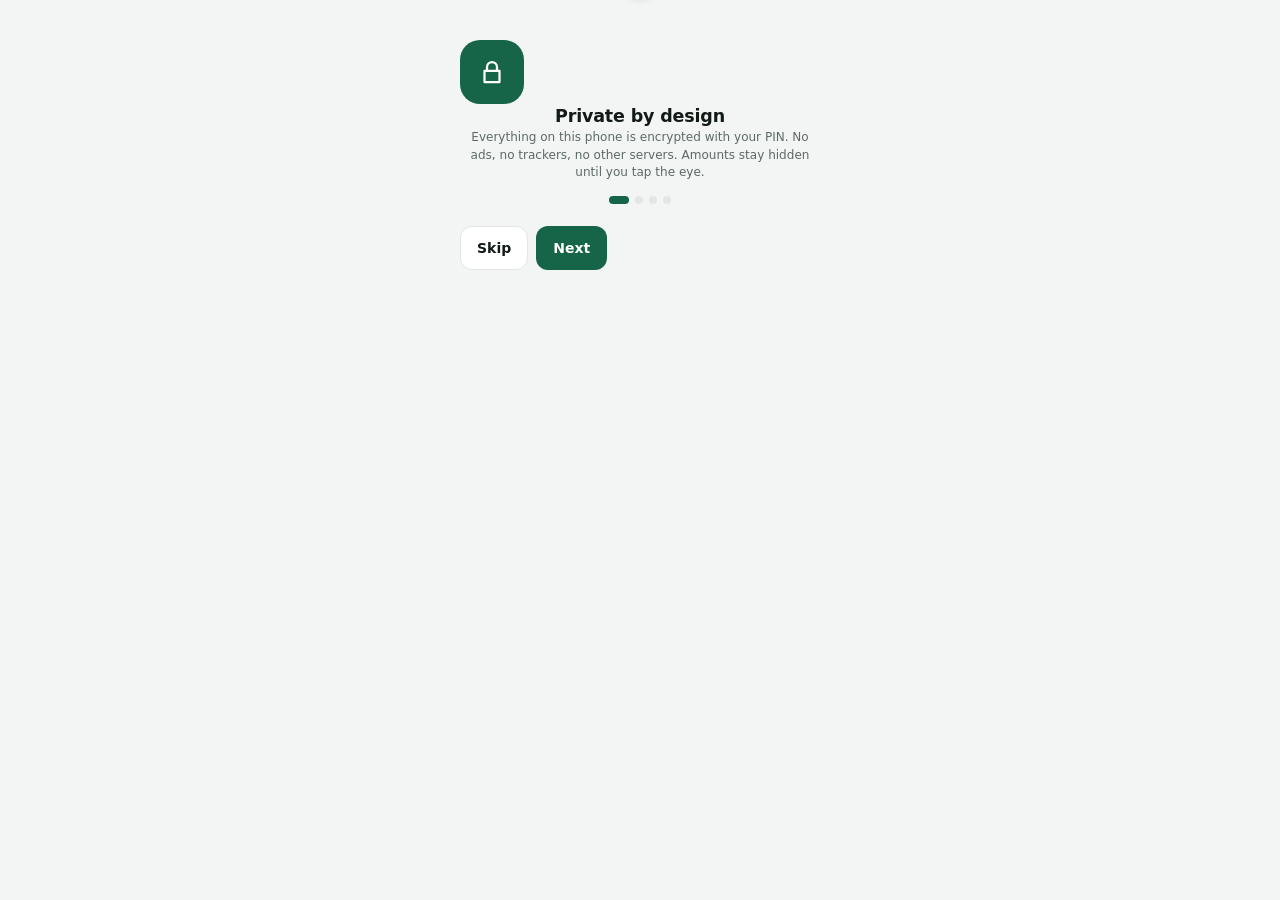
<file: index.html>
<!doctype html>
<html lang="en-IN">
<head>
<meta charset="utf-8">
<meta name="viewport" content="width=device-width, initial-scale=1, viewport-fit=cover">
<meta http-equiv="Content-Security-Policy" content="default-src 'none'; script-src 'self'; style-src 'self'; img-src 'self' data:; font-src 'self'; manifest-src 'self'; worker-src 'self'; connect-src 'self' https://graph.microsoft.com https://login.microsoftonline.com https://login.live.com https://*.1drv.com https://*.livefilestore.com https://*.files.1drv.com https://my.microsoftpersonalcontent.com https://*.microsoftpersonalcontent.com; base-uri 'none'; form-action 'none'">
<meta name="referrer" content="no-referrer">
<meta name="theme-color" content="#166548">
<title>Family Finance</title>
<link rel="manifest" href="manifest.webmanifest">
<link rel="icon" href="icons/icon-192.png">
<link rel="stylesheet" href="css/app.css">
</head>
<body>
<div id="app" class="app"><main class="center"><p>Loading…</p></main></div>
<noscript>This app needs JavaScript.</noscript>
<script src="vendor/msal-browser-3.30.0.min.js"></script>
<script type="module" src="js/app.js"></script>
</body>
</html>
</file>
<file: css/app.css>
/* Family Finance: design tokens first, then layout, then components. Light and dark are both chosen, not flipped. */
:root {
  --bg: #f3f5f4; --surface: #ffffff; --surface-2: #f6f8f7; --text: #121a16; --muted: #5d6a63; --faint: #66716b; --line: #e2e7e4;
  --brand: #166548; --brand-2: #e3f1ea; --brand-ink: #ffffff;
  --gain: #12763a; --loss: #b3261e; --alert: #8a5a00; --alert-bg: #fff3d6; --prov: #2f4fa8; --prov-bg: #e8eefc; --danger: #b3261e; --focus: #2f6fed;
  --good: #0ca30c; --warning: #fab219; --serious: #ec835a; --critical: #d03b3b;
  --s1: #2a78d6; --s2: #eb6834; --s3: #1baf7a; --s4: #eda100; --s5: #e87ba4; --s6: #008300; --s7: #6250d6; --s8: #e34948;
  --radius: 16px; --tap: 44px; --fs: 14px; --shadow: none; --bar: #7d9189;
  color-scheme: light;
}
@media (prefers-color-scheme: dark) {
  :root:not([data-theme="light"]) {
    --bg: #121715; --surface: #1a211e; --surface-2: #202925; --text: #dfe6e2; --muted: #a3aea8; --faint: #949f99; --line: #2b3632; --bar: #7f938b;
    --brand: #4cc38a; --brand-2: #173a2a; --brand-ink: #06120c;
    --gain: #5fd08f; --loss: #ff8a80; --alert: #ffcf66; --alert-bg: #3a2f12; --prov: #a9bcff; --prov-bg: #1f2a4a; --danger: #ff8a80; --focus: #8fb1ff;
    --s1: #3987e5; --s2: #d95926; --s3: #199e70; --s4: #c98500; --s5: #d55181; --s6: #008300; --s7: #9085e9; --s8: #e66767;
    --shadow: none; color-scheme: dark;
  }
}
:root[data-theme="dark"] {
  --bg: #121715; --surface: #1a211e; --surface-2: #202925; --text: #dfe6e2; --muted: #a3aea8; --faint: #949f99; --line: #2b3632; --bar: #7f938b;
  --brand: #4cc38a; --brand-2: #173a2a; --brand-ink: #06120c;
  --gain: #5fd08f; --loss: #ff8a80; --alert: #ffcf66; --alert-bg: #3a2f12; --prov: #a9bcff; --prov-bg: #1f2a4a; --danger: #ff8a80; --focus: #8fb1ff;
  --s1: #3987e5; --s2: #d95926; --s3: #199e70; --s4: #c98500; --s5: #d55181; --s6: #008300; --s7: #9085e9; --s8: #e66767;
  --shadow: none; color-scheme: dark;
}
:root[data-size="small"] { --fs: 13px; } :root[data-size="large"] { --fs: 16px; } :root[data-size="system"] { --fs: 87.5%; }

* { box-sizing: border-box; }
html, body { margin: 0; background: var(--bg); color: var(--text); -webkit-text-size-adjust: 100%; overscroll-behavior-y: contain; } /* no browser pull-to-refresh: it reloaded the page and locked the app */
html { font: var(--fs)/1.45 system-ui, -apple-system, "Segoe UI", Roboto, "Noto Sans", sans-serif; } body { font: inherit; }
body { overflow-x: hidden; }
button, input, select { font: inherit; color: inherit; }
:focus-visible { outline: 3px solid var(--focus); outline-offset: 2px; }
[hidden] { display: none !important; }
.num { font-variant-numeric: tabular-nums; }
.muted { color: var(--muted); } .faint { color: var(--faint); }
.gain { color: var(--gain); } .loss { color: var(--loss); }
h1 { font-size: 1.25rem; margin: 0; letter-spacing: -.01em; }
h2 { font-size: 1rem; margin: 0; }
h3 { font-size: .9rem; margin: 0; }
p { margin: 0; }
.hint { color: var(--muted); font-size: .86rem; }
.privacy main, .privacy .topbar { filter: blur(14px); }

/* ---------- shell */
.app { min-height: 100vh; min-height: 100dvh; display: flex; flex-direction: column; }
.topbar { position: sticky; top: 0; z-index: 10; display: flex; align-items: center; gap: 8px; min-height: 52px;
  padding: calc(env(safe-area-inset-top, 0px) + 6px) max(14px, env(safe-area-inset-right)) 6px max(14px, env(safe-area-inset-left));
  background: color-mix(in srgb, var(--bg) 88%, transparent); backdrop-filter: saturate(1.4) blur(10px); }
.topbar h1 { flex: 1; min-width: 0; overflow: hidden; text-overflow: ellipsis; white-space: nowrap; }
.iconbtn { width: 40px; height: 40px; border-radius: 12px; border: 0; background: transparent; display: inline-grid; place-items: center; cursor: pointer; position: relative; color: var(--text); flex: none; }
.iconbtn:hover { background: var(--surface-2); }
.iconbtn .dotcount { position: absolute; top: 4px; right: 3px; min-width: 16px; height: 16px; padding: 0 4px; border-radius: 999px; background: var(--critical); color: #fff; font-size: 10px; font-weight: 700; display: grid; place-items: center; }
.pill { display: inline-flex; align-items: center; gap: 6px; height: 30px; padding: 0 10px; border-radius: 999px; border: 1px solid var(--line); background: var(--surface); font-size: .8rem; cursor: pointer; white-space: nowrap; color: var(--muted); }
.pill .led { width: 8px; height: 8px; border-radius: 50%; background: var(--good); }
.pill.off { color: var(--alert); background: var(--alert-bg); border-color: transparent; font-weight: 700; } .pill.off .led { background: var(--alert); }
.pill.pending { color: var(--prov); background: var(--prov-bg); border-color: transparent; font-weight: 700; } .pill.pending .led { background: var(--prov); }
.pill.bad { color: var(--critical); border-color: var(--critical); font-weight: 700; } .pill.bad .led { background: var(--critical); }
.pill.busy .led { animation: pulse 1s infinite; }
@keyframes pulse { 50% { opacity: .2; } }
main.page { flex: 1; width: 100%; max-width: 1180px; margin: 0 auto; padding: 4px max(14px, env(safe-area-inset-right)) 100px max(14px, env(safe-area-inset-left)); }
main.center { flex: 1; padding: 40px 16px 60px; display: flex; flex-direction: column; align-items: center; text-align: center; gap: 14px; max-width: 460px; margin: 0 auto; width: 100%; }

.nav { position: fixed; z-index: 10; bottom: 0; left: 0; right: 0; display: grid; grid-template-columns: repeat(5, 1fr); align-items: end;
  background: var(--surface); border-top: 1px solid var(--line); padding: 4px 6px calc(env(safe-area-inset-bottom, 0px) + 4px); }
.nav-item { min-height: 54px; background: none; border: 0; display: flex; flex-direction: column; align-items: center; justify-content: center; gap: 3px; font-size: .72rem; color: var(--muted); cursor: pointer; border-radius: 12px; }
.nav-item.active { color: var(--brand); font-weight: 700; }
.nav-item.active .ic { background: var(--brand-2); }
.nav-item .ic { width: 52px; height: 28px; border-radius: 999px; display: grid; place-items: center; }
.fab { justify-self: center; width: 54px; height: 54px; margin-bottom: 6px; border-radius: 18px; border: 0; background: var(--brand); color: var(--brand-ink); display: grid; place-items: center; cursor: pointer; box-shadow: 0 4px 14px rgba(22, 101, 72, .35); }
@media (min-width: 960px) {
  .app.shell { padding-left: 220px; }
  .nav { top: 0; right: auto; width: 220px; display: flex; flex-direction: column; align-items: stretch; gap: 4px; padding: 18px 12px; border-top: 0; border-right: 1px solid var(--line); }
  .nav::before { content: "Family Finance"; font-weight: 800; font-size: 1.05rem; padding: 4px 12px 14px; color: var(--brand); }
  .nav-item { flex-direction: row; justify-content: flex-start; gap: 10px; padding: 0 8px; min-height: 44px; font-size: .9rem; }
  .nav-item .ic { width: 36px; }
  .fab { order: -1; width: auto; height: 44px; border-radius: 12px; margin: 0 0 10px; padding: 0 14px; display: flex; gap: 8px; justify-content: center; font-weight: 700; }
  .fab::after { content: "Add expense"; }
  main.page { padding-bottom: 40px; }
}

/* ---------- layout helpers */
.grid { display: grid; gap: 12px; grid-template-columns: minmax(0, 1fr); }
@media (min-width: 720px) { .grid.two { grid-template-columns: repeat(2, minmax(0, 1fr)); } .grid.three { grid-template-columns: repeat(3, minmax(0, 1fr)); } .span2 { grid-column: span 2; } }
.tiles { display: grid; gap: 10px; grid-template-columns: repeat(2, minmax(0, 1fr)); }
@media (min-width: 720px) { .tiles { grid-template-columns: repeat(4, minmax(0, 1fr)); } }
.row-between { display: flex; align-items: center; justify-content: space-between; gap: 10px; min-width: 0; }
.stack { display: flex; flex-direction: column; gap: 10px; }
.btns { display: flex; flex-wrap: wrap; gap: 8px; }
.spacer { height: 10px; }

/* ---------- cards */
.card { background: var(--surface); border: 1px solid var(--line); border-radius: var(--radius); padding: 14px; box-shadow: var(--shadow); min-width: 0; }
.card + .card { margin-top: 12px; }
.grid > .card + .card { margin-top: 0; }
.card-h { display: flex; align-items: center; justify-content: space-between; gap: 8px; margin-bottom: 10px; min-width: 0; }
.card-h h2 { min-width: 0; overflow-wrap: anywhere; }
.more { background: none; border: 0; color: var(--brand); font-weight: 600; cursor: pointer; padding: 6px 4px; font-size: .85rem; white-space: nowrap; display: inline-flex; align-items: center; gap: 2px; }
.section-title { font-size: .78rem; text-transform: uppercase; letter-spacing: .06em; color: var(--muted); font-weight: 700; margin: 18px 2px 8px; }

.hero { background: linear-gradient(135deg, var(--brand) 0%, color-mix(in srgb, var(--brand) 70%, #0b3d2b) 100%); color: #fff; border: 0; }
:root[data-theme="dark"] .hero { color: var(--brand-ink); }
@media (prefers-color-scheme: dark) { :root:not([data-theme="light"]) .hero { color: var(--brand-ink); } }
.hero .label { opacity: .85; font-size: .85rem; }
.hero .big { font-size: 2rem; font-weight: 800; letter-spacing: -.02em; margin: 2px 0; }
.hero .delta { display: inline-flex; align-items: center; gap: 4px; font-size: .85rem; font-weight: 700; background: rgba(255, 255, 255, .16); padding: 2px 8px; border-radius: 999px; }
.hero .asof { opacity: .85; font-size: .78rem; margin-top: 8px; }
.hero svg .area { fill: rgba(255, 255, 255, .14); } .hero svg .ln { stroke: rgba(255, 255, 255, .9); }

.tile { background: var(--surface); border: 1px solid var(--line); border-radius: 14px; padding: 12px; min-width: 0; cursor: pointer; text-align: left; box-shadow: var(--shadow); }
.tile .t-l { font-size: .76rem; color: var(--muted); display: flex; align-items: center; gap: 6px; }
.tile .t-v { font-size: 1.15rem; font-weight: 800; margin-top: 4px; white-space: nowrap; overflow: hidden; text-overflow: ellipsis; }
.tile .t-s { font-size: .76rem; color: var(--muted); margin-top: 2px; white-space: nowrap; overflow: hidden; text-overflow: ellipsis; }
.bar { height: 6px; border-radius: 999px; background: var(--surface-2); overflow: hidden; margin-top: 8px; }
.bar > span { display: block; height: 100%; border-radius: 999px; background: var(--brand); }
.bar.warn > span { background: var(--warning); } .bar.crit > span { background: var(--critical); } .bar.good > span { background: var(--good); }

/* ---------- lists */
.list { list-style: none; margin: 0; padding: 0; }
.li { display: flex; align-items: center; gap: 12px; padding: 10px 0; border-top: 1px solid var(--line); min-width: 0; }
.li:first-child { border-top: 0; }
.li .lead { width: 36px; height: 36px; border-radius: 12px; display: grid; place-items: center; background: var(--surface-2); flex: none; color: var(--muted); font-weight: 700; font-size: .8rem; }
.li .body { flex: 1; min-width: 0; }
.li .ttl { font-weight: 600; overflow: hidden; text-overflow: ellipsis; white-space: nowrap; }
.li .sub { font-size: .8rem; color: var(--muted); overflow: hidden; text-overflow: ellipsis; white-space: nowrap; }
.li .end { text-align: right; font-weight: 700; font-variant-numeric: tabular-nums; white-space: nowrap; flex: none; }
.li .end .sub { font-weight: 500; }
.li.tap { cursor: pointer; }
.li.wrap .ttl, .li.wrap .sub { white-space: normal; overflow-wrap: anywhere; }
.daygroup { font-size: .76rem; color: var(--muted); font-weight: 700; margin: 14px 2px 4px; display: flex; justify-content: space-between; }

/* ---------- tags and status */
.tag { display: inline-flex; align-items: center; gap: 4px; font-size: .68rem; font-weight: 800; letter-spacing: .04em; padding: 2px 7px; border-radius: 999px; white-space: nowrap; vertical-align: middle; }
.tag.sample { background: var(--alert-bg); color: var(--alert); }
.tag.prov { background: var(--prov-bg); color: var(--prov); }
.tag.ok { background: color-mix(in srgb, var(--good) 14%, transparent); color: var(--gain); }
.tag.warn { background: var(--alert-bg); color: var(--alert); }
.tag.crit { background: color-mix(in srgb, var(--critical) 14%, transparent); color: var(--critical); }
.tag.plain { background: var(--surface-2); color: var(--muted); }
.statusic { width: 28px; height: 28px; border-radius: 10px; display: grid; place-items: center; flex: none; }
.statusic.crit { background: color-mix(in srgb, var(--critical) 14%, transparent); color: var(--critical); }
.statusic.warn { background: var(--alert-bg); color: var(--alert); }
.statusic.ok { background: color-mix(in srgb, var(--good) 14%, transparent); color: var(--gain); }

/* ---------- controls */
.seg { display: flex; background: var(--surface-2); border: 1px solid var(--line); border-radius: 12px; padding: 3px; gap: 2px; max-width: 100%; overflow-x: auto; scrollbar-width: none; }
.seg::-webkit-scrollbar { display: none; }
.seg button { flex: 1; min-height: 34px; padding: 0 12px; border: 0; border-radius: 9px; background: transparent; cursor: pointer; white-space: nowrap; color: var(--muted); font-weight: 600; font-size: .86rem; }
.seg button.on { background: var(--surface); color: var(--text); box-shadow: 0 1px 3px rgba(0, 0, 0, .1); }
.toolbar { display: flex; gap: 8px; align-items: center; flex-wrap: wrap; margin: 6px 0 12px; }
.toolbar .seg { flex: 1 1 260px; }
.btn { min-height: var(--tap); padding: 0 16px; border-radius: 12px; border: 1px solid var(--line); background: var(--surface); cursor: pointer; font-weight: 700; display: inline-flex; align-items: center; justify-content: center; gap: 8px; }
.btn.primary { background: var(--brand); color: var(--brand-ink); border-color: transparent; }
.btn.danger { color: var(--danger); border-color: var(--danger); background: transparent; }
.btn.wide { width: 100%; }
.btn:disabled { opacity: .55; cursor: default; }
.link { background: none; border: 0; color: var(--brand); text-decoration: underline; min-height: var(--tap); cursor: pointer; font-weight: 600; }
.link.danger { color: var(--danger); }
.field { min-height: var(--tap); width: 100%; padding: 0 12px; border-radius: 12px; border: 1px solid var(--line); background: var(--surface); }
textarea.field { padding: 10px 12px; min-height: 120px; font-family: ui-monospace, monospace; font-size: .8rem; }
.field:focus { border-color: var(--brand); outline: none; }
select.field { max-width: 100%; }
.search { position: relative; } .search .field { padding-left: 36px; } .search svg { position: absolute; left: 11px; top: 50%; transform: translateY(-50%); color: var(--muted); }
.chips { display: flex; flex-wrap: wrap; gap: 6px; }
.chip { min-height: 36px; padding: 0 12px; border-radius: 999px; border: 1px solid var(--line); background: var(--surface); cursor: pointer; font-size: .86rem; display: inline-flex; align-items: center; gap: 6px; }
.chip.on { background: var(--brand); color: var(--brand-ink); border-color: transparent; font-weight: 700; }
.chip .cdot { width: 8px; height: 8px; border-radius: 50%; }
.switch { position: relative; width: 46px; height: 28px; flex: none; border-radius: 999px; border: 0; background: var(--line); cursor: pointer; }
.switch::after { content: ""; position: absolute; top: 3px; left: 3px; width: 22px; height: 22px; border-radius: 50%; background: #fff; transition: left .15s; box-shadow: 0 1px 2px rgba(0, 0, 0, .25); }
.switch[aria-checked="true"] { background: var(--brand); } .switch[aria-checked="true"]::after { left: 21px; }

/* settings rows: label on the left, control on the right; wraps instead of overflowing */
.set { display: flex; flex-wrap: wrap; align-items: center; justify-content: space-between; gap: 6px 12px; padding: 12px 0; border-top: 1px solid var(--line); }
.set:first-of-type { border-top: 0; }
.set > .set-l { flex: 1 1 180px; min-width: 0; }
.set .set-t { font-weight: 600; overflow-wrap: anywhere; }
.set .set-d { font-size: .8rem; color: var(--muted); overflow-wrap: anywhere; }
.set > .set-c { flex: 0 1 auto; min-width: 0; max-width: 100%; display: flex; gap: 8px; flex-wrap: wrap; justify-content: flex-end; }
.set select.field { width: auto; min-width: 0; }

/* ---------- money entry */
.amount { display: flex; align-items: baseline; gap: 6px; border-bottom: 2px solid var(--brand); padding: 6px 2px; margin: 4px 0 14px; }
.amount span { font-size: 1.6rem; font-weight: 800; color: var(--muted); }
.amount input { flex: 1; min-width: 0; border: 0; background: transparent; font-size: 2.1rem; font-weight: 800; outline: none; font-variant-numeric: tabular-nums; }
.label-sm { font-size: .76rem; color: var(--muted); font-weight: 700; text-transform: uppercase; letter-spacing: .05em; margin: 14px 0 6px; }
.sticky-save { position: sticky; bottom: 76px; padding-top: 12px; background: linear-gradient(transparent, var(--bg) 30%); display: flex; gap: 8px; }
@media (min-width: 960px) { .sticky-save { bottom: 0; } }

/* ---------- charts */
.chart { width: 100%; display: block; overflow: visible; }
.chart text { fill: var(--muted); font-size: 10px; }
.chart .grid-l { stroke: var(--line); stroke-width: 1; }
.chart .ln { fill: none; stroke: var(--brand); stroke-width: 2; stroke-linejoin: round; stroke-linecap: round; }
.chart .area { fill: color-mix(in srgb, var(--brand) 12%, transparent); }
.chart .xh { stroke: var(--muted); stroke-dasharray: 3 3; }
.chart .mk { fill: var(--surface); stroke: var(--brand); stroke-width: 2; }
.chart-wrap { position: relative; }
.tip { position: absolute; top: 0; transform: translateX(-50%); background: var(--text); color: var(--bg); font-size: .76rem; padding: 4px 8px; border-radius: 8px; pointer-events: none; white-space: nowrap; z-index: 2; }
.donut-wrap { display: flex; align-items: center; gap: 16px; flex-wrap: wrap; }
.donut-wrap svg { width: 132px; height: 132px; flex: none; }
.legend { flex: 1 1 180px; min-width: 0; }
.legend .li { padding: 6px 0; }
.legend .li .ttl, .legend .li .sub { white-space: normal; overflow-wrap: anywhere; }
.sw { width: 10px; height: 10px; border-radius: 3px; flex: none; }
.ring { width: 64px; height: 64px; flex: none; }
.hbar { display: grid; grid-template-columns: minmax(0, 1fr) auto; gap: 2px 10px; padding: 8px 0; border-top: 1px solid var(--line); align-items: center; }
.hbar:first-child { border-top: 0; }
.hbar .bar { grid-column: 1 / -1; margin-top: 2px; }
.hbar .ttl { font-weight: 600; overflow: hidden; text-overflow: ellipsis; white-space: nowrap; }
.kv { display: grid; grid-template-columns: minmax(0, 1fr) auto; gap: 6px 12px; }
.kv > :nth-child(odd) { color: var(--muted); } .kv > :nth-child(even) { text-align: right; font-weight: 700; font-variant-numeric: tabular-nums; }
/* Report a problem: label and value side by side, label on one line (15 Nov feedback) */
.replist { display: grid; grid-template-columns: max-content minmax(0, 1fr); gap: 10px 20px; margin: 0; font-size: 14px; }
.replist dt { color: var(--muted); white-space: nowrap; }
.replist dd { margin: 0; font-weight: 600; overflow-wrap: anywhere; }
@media (max-width: 420px) { .replist { grid-template-columns: 1fr; gap: 2px; } .replist dd { margin-bottom: 10px; } }

/* ---------- lock screen */
.lockmark { width: 64px; height: 64px; border-radius: 20px; background: var(--brand); color: var(--brand-ink); display: grid; place-items: center; }
.pin { display: flex; flex-direction: column; align-items: center; gap: 18px; }
.dots { display: flex; gap: 14px; min-height: 16px; }
.dot { width: 13px; height: 13px; border-radius: 50%; border: 2px solid var(--muted); }
.dot.on { background: var(--text); border-color: var(--text); }
.keypad { display: grid; grid-template-columns: repeat(3, 68px); gap: 12px; }
.key { width: 68px; height: 68px; border-radius: 50%; border: 0; background: var(--surface); box-shadow: var(--shadow); font-size: 1.45rem; cursor: pointer; display: grid; place-items: center; color: var(--text); }
.key:active { background: var(--line); }
.key.ghost { background: transparent; box-shadow: none; }
.pass { display: flex; flex-direction: column; align-items: center; gap: 12px; width: 100%; }

/* ---------- sheet (bottom drawer) and toast */
.scrim { position: fixed; inset: 0; background: rgba(0, 0, 0, .35); z-index: 40; display: flex; align-items: flex-end; justify-content: center; }
.sheet { background: var(--surface); width: 100%; max-width: 560px; max-height: 88vh; overflow: auto; border-radius: 20px 20px 0 0; padding: 8px 16px calc(env(safe-area-inset-bottom, 0px) + 16px); }
.sheet::before { content: ""; display: block; width: 36px; height: 4px; border-radius: 4px; background: var(--line); margin: 4px auto 12px; }
@media (min-width: 720px) { .scrim { align-items: center; } .sheet { border-radius: 20px; } }
.toast { position: fixed; left: 50%; bottom: calc(env(safe-area-inset-bottom, 0px) + 84px); transform: translateX(-50%); background: var(--text); color: var(--bg); padding: 10px 14px; border-radius: 12px; z-index: 60; max-width: min(92vw, 480px); font-size: .88rem; box-shadow: 0 6px 20px rgba(0, 0, 0, .2); }
.toast.bad { background: var(--danger); color: #fff; }
.warn-text { color: var(--alert); background: var(--alert-bg); padding: 8px 12px; border-radius: 10px; font-size: .86rem; }
.empty { text-align: center; color: var(--muted); padding: 24px 8px; font-size: .9rem; }
table.cmp { border-collapse: collapse; width: 100%; font-size: .86rem; }
table.cmp th, table.cmp td { text-align: left; padding: 6px 8px; border-bottom: 1px solid var(--line); vertical-align: top; overflow-wrap: anywhere; }
.tablewrap { overflow-x: auto; }
.steps { display: flex; gap: 4px; margin: 4px 0 14px; }
.steps span { flex: 1; height: 4px; border-radius: 4px; background: var(--line); }
.steps span.on { background: var(--brand); }

.center { display: flex; flex-direction: column; align-items: center; gap: 14px; text-align: center; padding: 20px 0; }

/* ---------- drop B: alerts, insights */
.li .sub.strong { color: var(--text); font-size: .86rem; }
.alertcard { margin-bottom: 12px; border-left: 3px solid var(--warning); }
.xlabels { display: flex; font-size: .68rem; margin-top: 2px; } .xlabels span { text-align: center; white-space: nowrap; overflow: visible; }
.chartlegend { display: flex; flex-wrap: wrap; gap: 6px 14px; font-size: .76rem; color: var(--muted); margin-top: 8px; } .chartlegend > span { display: inline-flex; align-items: center; gap: 6px; }
.sw.dash { background: none; border-top: 2px dashed var(--muted); height: 0; border-radius: 0; width: 14px; }
.spark { width: 72px; height: 22px; flex: none; } .spark path { fill: none; stroke: var(--brand); stroke-width: 2; }
.btn.small { min-height: 34px; padding: 0 12px; font-size: .82rem; } .btns.tight { display: flex; gap: 6px; flex-wrap: nowrap; }
.toast.has-action { display: flex; align-items: center; gap: 14px; } .toast-act { background: none; border: 0; color: inherit; text-decoration: underline; font-weight: 800; font-size: .9rem; padding: 6px 4px; cursor: pointer; text-transform: uppercase; letter-spacing: .03em; }
.li.swipe { touch-action: pan-y; position: relative; overflow: hidden; padding: 0; display: block; }
.li.swipe .swc { display: flex; align-items: center; gap: 12px; padding: 10px 0; min-width: 0; position: relative; background: var(--surface); transition: transform .15s ease; }
.swbg { position: absolute; inset: 0; display: none; justify-content: space-between; align-items: center; padding: 0 16px; color: #fff; font-weight: 700; font-size: .85rem; letter-spacing: .02em; }
.swbg span { display: inline-flex; align-items: center; gap: 6px; opacity: .75; }
.li.to-edit .swbg { display: flex; background: var(--brand); } .li.to-edit .swr { visibility: hidden; }
.li.to-del .swbg { display: flex; background: var(--critical); } .li.to-del .swl { visibility: hidden; }
.li.sw-go .swbg span { opacity: 1; transform: scale(1.08); }
.streak { display: flex; justify-content: space-between; align-items: center; gap: 8px; flex-wrap: wrap; font-size: .8rem; margin: 0 2px 10px; }
.streak-n { display: inline-flex; align-items: center; gap: 6px; font-weight: 700; } .streak-n svg { color: var(--serious); }
/* ---------- recap story */
.story { position: fixed; inset: 0; z-index: 80; background: linear-gradient(160deg, var(--brand), #0d3d2c); color: #fff; display: flex; flex-direction: column; padding: max(16px, env(safe-area-inset-top)) 22px 28px; user-select: none; touch-action: none; }
.story-bars { display: flex; gap: 4px; } .story-bars span { flex: 1; height: 3px; border-radius: 2px; background: rgba(255,255,255,.3); } .story-bars span.on { background: #fff; }
.story-x { position: absolute; top: max(24px, calc(env(safe-area-inset-top) + 10px)); right: 12px; color: #fff; font-size: 1.1rem; }
.story-body { flex: 1; display: flex; flex-direction: column; justify-content: center; max-width: 520px; margin: 0 auto; width: 100%; }
.story-k { font-size: 1rem; opacity: .85; margin: 0 0 10px; } .story-big { font-size: 2.6rem; font-weight: 800; margin: 0 0 10px; line-height: 1.1; overflow-wrap: anywhere; } .story-sub { font-size: 1rem; opacity: .9; margin: 0; }
.story-list { list-style: none; padding: 0; margin: 6px 0 0; } .story-list li { display: flex; justify-content: space-between; gap: 12px; padding: 12px 0; border-bottom: 1px solid rgba(255,255,255,.2); font-size: 1.05rem; }
.story-hint { text-align: center; font-size: .76rem; opacity: .7; margin: 0; }
.recap-card { background: linear-gradient(135deg, color-mix(in srgb, var(--brand) 14%, var(--surface)), var(--surface)); cursor: pointer; margin-bottom: 12px; }
.ttl.strong, p.strong { font-weight: 700; margin: 0; }
.lead.av { border-radius: 50%; font-weight: 800; color: #fff; background: #5b6b64; } .lead.av.a { background: var(--s1); } .lead.av.m { background: var(--s2); }
.cmd-results { max-height: 60vh; overflow-y: auto; } .cmd-results .label-sm { margin-top: 10px; }
.ptr { position: fixed; top: -40px; left: 50%; transform: translateX(-50%); width: 36px; height: 36px; border-radius: 50%; background: var(--surface); box-shadow: 0 2px 10px rgba(0,0,0,.15); display: grid; place-items: center; color: var(--muted); z-index: 70; transition: transform .2s; pointer-events: none; } .ptr.ready { color: var(--brand); }
/* ---------- skeleton */
.sk { height: 12px; border-radius: 6px; margin: 8px 0; background: linear-gradient(90deg, var(--surface-2) 25%, color-mix(in srgb, var(--surface-2) 60%, var(--surface)) 50%, var(--surface-2) 75%); background-size: 200% 100%; animation: sk 1.2s infinite linear; }
.sk.hero { height: 150px; border-radius: 18px; margin: 0 0 12px; } .skeleton .grid.tiles { grid-template-columns: repeat(2, minmax(0, 1fr)); margin-bottom: 12px; }
@keyframes sk { from { background-position: 200% 0; } to { background-position: -200% 0; } }
@media (prefers-reduced-motion: reduce) { .sk { animation: none; } }
.tip-card { display: flex; gap: 10px; align-items: flex-start; background: color-mix(in srgb, var(--brand) 9%, var(--surface)); border: 1px solid color-mix(in srgb, var(--brand) 25%, transparent); border-radius: 14px; padding: 10px 12px; margin-bottom: 12px; font-size: .84rem; } .tip-card > span { flex: 1; } .tip-card svg { flex: none; color: var(--brand); margin-top: 1px; }
@media (max-width: 440px) { .pill.ok #pending { position: absolute; width: 1px; height: 1px; overflow: hidden; clip: rect(0 0 0 0); } .pill.ok { padding: 0 9px; min-width: 32px; justify-content: center; gap: 0; } }
.minispark { display: block; width: 100%; height: 24px; margin-top: 6px; } .minispark .ms-l { fill: none; stroke: var(--brand); stroke-width: 1.5; } .minispark .ms-a { fill: color-mix(in srgb, var(--brand) 10%, transparent); }
#privbtn[aria-pressed="true"] { color: var(--brand); background: color-mix(in srgb, var(--brand) 14%, transparent); }
.caticon { width: 36px; height: 36px; border-radius: 12px; display: grid; place-items: center; flex: none; color: var(--cc); background: color-mix(in srgb, var(--cc) 15%, var(--surface)); }
.chips.catgrid { display: grid; grid-template-columns: repeat(auto-fill, minmax(84px, 1fr)); gap: 8px; }
.chip.cat { display: flex; flex-direction: column; align-items: center; gap: 4px; height: auto; padding: 8px 4px; border-radius: 14px; font-size: .74rem; text-align: center; line-height: 1.2; white-space: normal; }
.chip.cat .caticon { width: 34px; height: 34px; } .chip.cat.on { outline: 2px solid var(--brand); outline-offset: -2px; }
.monthcards { display: grid; gap: 10px; grid-template-columns: repeat(auto-fill, minmax(220px, 1fr)); }
.monthcard { text-align: left; background: var(--surface); border: 1px solid var(--line); border-radius: 16px; padding: 12px 14px; cursor: pointer; color: var(--text); font: inherit; display: flex; flex-direction: column; gap: 8px; }
.catstrip { display: flex; gap: 2px; height: 6px; border-radius: 3px; overflow: hidden; } .catstrip span { flex-basis: 0; min-width: 3px; }
.num.strong { font-weight: 700; }
.steps-list { list-style: none; padding: 0; margin: 4px 0 8px; display: grid; gap: 6px; font-size: .86rem; } .steps-list li { display: flex; gap: 10px; align-items: flex-start; }
.stepn { flex: none; width: 22px; height: 22px; border-radius: 50%; background: color-mix(in srgb, var(--brand) 14%, var(--surface)); color: var(--brand); font-weight: 800; font-size: .74rem; display: grid; place-items: center; }
.mono { font-family: ui-monospace, Menlo, Consolas, monospace; font-size: .82rem; } .wrap-any { overflow-wrap: anywhere; }
.tour { max-width: 360px; text-align: center; } .dots { display: flex; gap: 6px; justify-content: center; margin: 14px 0; } .dots span { width: 8px; height: 8px; border-radius: 50%; background: var(--line); } .dots span.on { background: var(--brand); width: 20px; border-radius: 4px; }

/* drop C part 2 */
.goalic { flex: 0 0 auto; width: 34px; height: 34px; border-radius: 10px; border: 1px solid var(--line); background: var(--surface-2); color: var(--brand); display: grid; place-items: center; margin-right: 10px; cursor: pointer; }
.icongrid { display: grid; grid-template-columns: repeat(4, 1fr); gap: 8px; margin: 8px 0; }
.icongrid .chip { justify-content: center; padding: 10px; }
.chartnotes { margin-top: 8px; }
.chartnotes .list { margin-bottom: 6px; }
textarea.field { resize: vertical; min-height: 72px; font: inherit; }

.demobar { background: var(--alert-bg); color: var(--alert); font-size: 12px; font-weight: 600; letter-spacing: .02em; text-align: center; padding: 6px 12px; }
table.cmp.inc td.num, table.cmp.inc th:not(:first-child) { text-align: right; white-space: nowrap; }
table.cmp.inc tr.totrow td { font-weight: 700; }
#inclatest { font-size: 1.8rem; font-weight: 800; letter-spacing: -.02em; }
.addtop { display: flex; align-items: center; gap: 8px; margin: 0 0 12px; flex-wrap: wrap; }
.forpill { display: inline-flex; align-items: center; gap: 5px; border: 1px solid var(--line); background: transparent; color: var(--muted); border-radius: 999px; padding: 6px 10px; font: inherit; font-size: .82rem; cursor: pointer; margin-left: auto; }
.forpill.other { border-color: var(--alert); background: var(--alert-bg); color: var(--alert); font-weight: 700; }
table.cmp.inc td:first-child { white-space: nowrap; }

/* Update tracker forms */
.fstack { display: flex; flex-direction: column; gap: 14px; }
.fblock { display: flex; flex-direction: column; gap: 6px; }
.flabel { font-weight: 600; font-size: .9rem; }
.fsub { font-weight: 400; color: var(--muted); font-size: .8rem; }
.fieldwrap { display: flex; align-items: center; gap: 8px; }
.fieldwrap .field { flex: 1; }
.fieldwrap .unit { color: var(--muted); font-weight: 600; }
.roval { padding: 8px 0; color: var(--muted); }
.moneywrap { display: flex; flex-direction: column; gap: 4px; }
.formhead { font-size: 1.15rem; margin: 0 4px 10px; overflow-wrap: anywhere; }
.li.tap.on { background: var(--brand-soft, rgba(22,101,72,.08)); border-radius: 12px; }
/* 0.8.0: year in review comparisons */
.kv .delta, .fsub .delta { font-size: .78rem; font-weight: 600; white-space: nowrap; }
.delta.up { color: var(--gain); } .delta.down { color: var(--loss); }
.hero .delta.up, .hero .delta.down { color: inherit; }
.tbl { width: 100%; border-collapse: collapse; font-size: .85rem; }
.tbl th, .tbl td { text-align: left; padding: 6px 8px; border-bottom: 1px solid var(--line); }
.tbl th.num, .tbl td.num { text-align: right; }
/* 0.9.1 (feedback 1): a tap on text must not select it. Chrome on Android otherwise opens "Touch to Search"
   (Google at the bottom of the screen). Text stays selectable in fields, so copy/paste still works there. */
.app { -webkit-user-select: none; user-select: none; -webkit-touch-callout: none; -webkit-tap-highlight-color: transparent; }
.app input, .app textarea, .app select, .app [contenteditable="true"] { -webkit-user-select: text; user-select: text; -webkit-touch-callout: default; }

/* ---- 0.10.0: cleaner layout, calmer look, bigger tap areas (font sizes unchanged) */
.sec-h { font-size: .8rem; font-weight: 700; color: var(--muted); margin: 18px 4px 8px; }
.page > .card, .page > section.card { margin-bottom: 12px; }
.kv3 { display: grid; grid-template-columns: repeat(3, minmax(0, 1fr)); gap: 10px; margin-bottom: 10px; }
.kv3 .t-l { font-size: .76rem; color: var(--muted); }
.kv3 .t-v { font-size: 1.05rem; font-weight: 800; margin-top: 4px; overflow-wrap: anywhere; }
.kv3 .t-s { font-size: .74rem; color: var(--muted); margin-top: 2px; }
.btns.addrow { margin: 0 0 12px; flex-wrap: nowrap; } .btns.addrow .btn { flex: 1; justify-content: center; }
.btnrow { display: grid; grid-template-columns: repeat(4, minmax(0, 1fr)); gap: 6px; margin: 0 0 12px; }
.btnrow .btn { padding: 0 4px; justify-content: center; font-size: .8rem; gap: 4px; min-width: 0; white-space: normal; text-align: center; line-height: 1.1; }
#todo .li.wrap { flex-wrap: wrap; } #todo .li.wrap .body { flex: 1 1 60%; }
#todo .li .end.btns { flex: 1 1 100%; justify-content: flex-end; flex-wrap: wrap; }
.streak { font-size: .8rem; opacity: .85; justify-content: center; margin: 4px 0 8px; }
.recap-card { background: var(--surface-2); }
.tag { font-weight: 600; letter-spacing: 0; text-transform: none; }
.lead.av.a { background: #1f66c2; } .lead.av.m { background: #b8501f; }
.bar > span, .bar.good > span { background: var(--bar); }
.empty { display: block; } div.empty p { margin: 0 0 10px; } div.empty .btn { margin: 0 auto; }
/* tap areas of at least 44px without changing how things look */
.seg button { min-height: 44px; }
.pill, .more, .switch, .goalic, .forpill { position: relative; }
.pill::after, .goalic::after, .forpill::after { content: ""; position: absolute; left: -4px; right: -4px; top: 50%; height: 44px; min-width: 44px; transform: translateY(-50%); }
.more { min-height: 44px; }
.goalic::after { left: -5px; right: -5px; height: 44px; }
.btn.small { min-height: 44px; }
/* large text on small phones */
.tablewrap { max-width: 100%; overflow-x: auto; }
.tile .t-v.tile-name { white-space: normal; overflow-wrap: anywhere; text-overflow: clip; }
.topbar h1 { white-space: nowrap; overflow: hidden; text-overflow: ellipsis; font-size: clamp(1.02rem, 4.8vw, 1.25rem); } /* one line, '…' if it does not fit (0.15.0) */
.sticky-save .btn { white-space: nowrap; padding: 0 10px; }
/* Wealth */
.seg.grid2 { display: grid; grid-template-columns: 1fr 1fr; gap: 4px; }
.nwcard .big { color: var(--gain); font-size: 1.9rem; font-weight: 800; margin: 2px 0; }
.invrow { display: flex; align-items: center; gap: 10px; width: 100%; background: none; border: 0; border-top: 1px solid var(--line); padding: 12px 2px; min-height: 56px; cursor: pointer; text-align: left; color: var(--text); font: inherit; }
.invrow:first-of-type { border-top: 0; } .invrow.on { background: var(--surface-2); border-radius: 10px; }
.invrow .body { flex: 1; min-width: 0; } .invrow .ttl { font-weight: 700; } .invrow .sub { font-size: .8rem; color: var(--muted); }
.invrow .end { text-align: right; font-variant-numeric: tabular-nums; font-weight: 700; }
.wiz-strip { display: flex; align-items: center; gap: 10px; width: 100%; }
/* 0.11.0 voice entry */
.amountrow { display: flex; align-items: center; gap: 10px; }
.amountrow .amount { flex: 1; min-width: 0; }
.micbtn { flex: none; width: 52px; height: 52px; border-radius: 50%; border: 1px solid var(--line); background: var(--surface-2); color: var(--brand); display: grid; place-items: center; cursor: pointer; }
.micbtn.on { background: var(--brand); color: #fff; border-color: var(--brand); animation: micpulse 1.2s ease-in-out infinite; }
@keyframes micpulse { 50% { box-shadow: 0 0 0 8px color-mix(in srgb, var(--brand) 25%, transparent); } }
@media (prefers-reduced-motion: reduce) { .micbtn.on { animation: none; } }
.pace-row { margin-top: 8px; }
/* 0.12.0 person boxes: a name on every box and a faint tint (Aravind green-grey, Madhu lilac-grey) */
.pbox { display: flex; flex-direction: column; gap: 2px; padding: 4px 6px 6px; border-radius: 10px; border: 1px solid var(--line); min-width: 0; }
.pbox.pa { background: color-mix(in srgb, var(--surface) 92%, #2f8f6b); }
.pbox.pm { background: color-mix(in srgb, var(--surface) 92%, #7b6bb3); }
.pbox-l { font-size: .75rem; font-weight: 700; color: var(--muted); }
.pbox .field { max-width: 150px !important; background: var(--surface); }
.li.dim { opacity: .55; }
ol.list { list-style: none; padding: 0; margin: 0; } .list.numbered .lead { min-width: 22px; text-align: right; }

/* 0.13.0: Home tiles (2 x 2, last closed month), target pencils, Mix rows, "+ Add new" chip */
.grid.tiles2 { display: grid; gap: 10px; grid-template-columns: repeat(2, minmax(0, 1fr)); margin-bottom: 12px; }
@media (min-width: 720px) { .grid.tiles2 { grid-template-columns: repeat(4, minmax(0, 1fr)); } }
.tiles2 .span2 { grid-column: 1 / -1; margin: 0 4px; }
.card.hometile { margin: 0; padding: 12px; display: flex; flex-direction: column; gap: 3px; min-width: 0; }
.hometile h2 { font-size: .86rem; margin: 0; }
.hometile .hint { font-size: .74rem; }
.hometile .big { font-size: 1.35rem; font-weight: 800; margin: 2px 0; overflow-wrap: anywhere; }
.hometile .bar { margin: 4px 0; }
.tgtbtn { align-self: flex-start; display: inline-flex; align-items: center; gap: 4px; margin-top: 4px; padding: 3px 8px; min-height: 28px; border-radius: 999px;
  border: 1px solid var(--line); background: var(--surface-2); color: var(--muted); font: inherit; font-size: .74rem; cursor: pointer; }
.mixrow { display: flex; justify-content: space-between; gap: 6px; font-size: .84rem; }
.paceline { margin: 8px 0 0; }
.chip.add { border-style: dashed; }
.choicewrap { display: flex; flex-direction: column; gap: 6px; }
.casacct { margin-top: 8px; }
/* 0.14.0: FIRE card and FIRE details */
.firebar { position: relative; height: 10px; border-radius: 99px; background: var(--line); margin-top: 8px; }
.firebar .fill { position: absolute; inset: 0 auto 0 0; border-radius: 99px; background: var(--good); }
.firebar .fill.warn { background: var(--warning); }
.firebar .mark { position: absolute; top: -4px; bottom: -4px; width: 2px; background: var(--text); }
.chart .need { stroke: var(--s4); stroke-width: 2; stroke-dasharray: 6 5; }
.chart .dot { fill: var(--brand); stroke: var(--surface); stroke-width: 2; }
.chart .coast { fill: var(--s1); stroke: var(--surface); stroke-width: 2; }
.chart .strongtxt { fill: var(--text); font-weight: 600; }
.legend-row { display: flex; gap: 14px; font-size: .75rem; color: var(--muted); margin-top: 4px; }
.legend-row span { display: inline-flex; align-items: center; gap: 6px; }
.sw-line { display: inline-block; width: 16px; border-top: 2px solid var(--brand); }
.sw-line.dash { border-top: 2px dashed var(--s4); }
details.card > summary { cursor: pointer; list-style: none; display: flex; justify-content: space-between; }
details.card > summary::after { content: '▾'; color: var(--muted); }
details.card[open] > summary::after { content: '▴'; }
/* kakeibo tag chip on the expense form (0.15.0): small and quiet; a tap changes it */
.ktag { flex: none; min-height: 28px; padding: 0 10px; border-radius: 999px; border: 1px dashed var(--line); background: transparent; color: var(--muted); font-size: .74rem; font-weight: 600; cursor: pointer; }
.ktag:active { background: var(--surface); }
/* tables (0.15.0): figures never break; names wrap onto at most two lines */
table.cmp td.num, table.cmp th.num { text-align: right; white-space: nowrap; overflow-wrap: normal; }
table.cmp td:first-child { overflow-wrap: break-word; }
table.cmp .nm { display: -webkit-box; -webkit-line-clamp: 2; -webkit-box-orient: vertical; overflow: hidden; }
.linkbtn { background: none; border: 0; padding: 6px 0; color: var(--brand); font-weight: 700; font-size: .84rem; cursor: pointer; min-height: 36px; }
.notebody { white-space: pre-wrap; color: var(--text); }
</file>
<file: demo/css/app.css>
/* Family Finance: design tokens first, then layout, then components. Light and dark are both chosen, not flipped. */
:root {
  --bg: #f3f5f4; --surface: #ffffff; --surface-2: #f6f8f7; --text: #121a16; --muted: #5d6a63; --faint: #66716b; --line: #e2e7e4;
  --brand: #166548; --brand-2: #e3f1ea; --brand-ink: #ffffff;
  --gain: #12763a; --loss: #b3261e; --alert: #8a5a00; --alert-bg: #fff3d6; --prov: #2f4fa8; --prov-bg: #e8eefc; --danger: #b3261e; --focus: #2f6fed;
  --good: #0ca30c; --warning: #fab219; --serious: #ec835a; --critical: #d03b3b;
  --s1: #2a78d6; --s2: #eb6834; --s3: #1baf7a; --s4: #eda100; --s5: #e87ba4; --s6: #008300; --s7: #6250d6; --s8: #e34948;
  --radius: 16px; --tap: 44px; --fs: 14px; --shadow: none; --bar: #7d9189;
  color-scheme: light;
}
@media (prefers-color-scheme: dark) {
  :root:not([data-theme="light"]) {
    --bg: #121715; --surface: #1a211e; --surface-2: #202925; --text: #dfe6e2; --muted: #a3aea8; --faint: #949f99; --line: #2b3632; --bar: #7f938b;
    --brand: #4cc38a; --brand-2: #173a2a; --brand-ink: #06120c;
    --gain: #5fd08f; --loss: #ff8a80; --alert: #ffcf66; --alert-bg: #3a2f12; --prov: #a9bcff; --prov-bg: #1f2a4a; --danger: #ff8a80; --focus: #8fb1ff;
    --s1: #3987e5; --s2: #d95926; --s3: #199e70; --s4: #c98500; --s5: #d55181; --s6: #008300; --s7: #9085e9; --s8: #e66767;
    --shadow: none; color-scheme: dark;
  }
}
:root[data-theme="dark"] {
  --bg: #121715; --surface: #1a211e; --surface-2: #202925; --text: #dfe6e2; --muted: #a3aea8; --faint: #949f99; --line: #2b3632; --bar: #7f938b;
  --brand: #4cc38a; --brand-2: #173a2a; --brand-ink: #06120c;
  --gain: #5fd08f; --loss: #ff8a80; --alert: #ffcf66; --alert-bg: #3a2f12; --prov: #a9bcff; --prov-bg: #1f2a4a; --danger: #ff8a80; --focus: #8fb1ff;
  --s1: #3987e5; --s2: #d95926; --s3: #199e70; --s4: #c98500; --s5: #d55181; --s6: #008300; --s7: #9085e9; --s8: #e66767;
  --shadow: none; color-scheme: dark;
}
:root[data-size="small"] { --fs: 13px; } :root[data-size="large"] { --fs: 16px; } :root[data-size="system"] { --fs: 87.5%; }

* { box-sizing: border-box; }
html, body { margin: 0; background: var(--bg); color: var(--text); -webkit-text-size-adjust: 100%; overscroll-behavior-y: contain; } /* no browser pull-to-refresh: it reloaded the page and locked the app */
html { font: var(--fs)/1.45 system-ui, -apple-system, "Segoe UI", Roboto, "Noto Sans", sans-serif; } body { font: inherit; }
body { overflow-x: hidden; }
button, input, select { font: inherit; color: inherit; }
:focus-visible { outline: 3px solid var(--focus); outline-offset: 2px; }
[hidden] { display: none !important; }
.num { font-variant-numeric: tabular-nums; }
.muted { color: var(--muted); } .faint { color: var(--faint); }
.gain { color: var(--gain); } .loss { color: var(--loss); }
h1 { font-size: 1.25rem; margin: 0; letter-spacing: -.01em; }
h2 { font-size: 1rem; margin: 0; }
h3 { font-size: .9rem; margin: 0; }
p { margin: 0; }
.hint { color: var(--muted); font-size: .86rem; }
.privacy main, .privacy .topbar { filter: blur(14px); }

/* ---------- shell */
.app { min-height: 100vh; min-height: 100dvh; display: flex; flex-direction: column; }
.topbar { position: sticky; top: 0; z-index: 10; display: flex; align-items: center; gap: 8px; min-height: 52px;
  padding: calc(env(safe-area-inset-top, 0px) + 6px) max(14px, env(safe-area-inset-right)) 6px max(14px, env(safe-area-inset-left));
  background: color-mix(in srgb, var(--bg) 88%, transparent); backdrop-filter: saturate(1.4) blur(10px); }
.topbar h1 { flex: 1; min-width: 0; overflow: hidden; text-overflow: ellipsis; white-space: nowrap; }
.iconbtn { width: 40px; height: 40px; border-radius: 12px; border: 0; background: transparent; display: inline-grid; place-items: center; cursor: pointer; position: relative; color: var(--text); flex: none; }
.iconbtn:hover { background: var(--surface-2); }
.iconbtn .dotcount { position: absolute; top: 4px; right: 3px; min-width: 16px; height: 16px; padding: 0 4px; border-radius: 999px; background: var(--critical); color: #fff; font-size: 10px; font-weight: 700; display: grid; place-items: center; }
.pill { display: inline-flex; align-items: center; gap: 6px; height: 30px; padding: 0 10px; border-radius: 999px; border: 1px solid var(--line); background: var(--surface); font-size: .8rem; cursor: pointer; white-space: nowrap; color: var(--muted); }
.pill .led { width: 8px; height: 8px; border-radius: 50%; background: var(--good); }
.pill.off { color: var(--alert); background: var(--alert-bg); border-color: transparent; font-weight: 700; } .pill.off .led { background: var(--alert); }
.pill.pending { color: var(--prov); background: var(--prov-bg); border-color: transparent; font-weight: 700; } .pill.pending .led { background: var(--prov); }
.pill.bad { color: var(--critical); border-color: var(--critical); font-weight: 700; } .pill.bad .led { background: var(--critical); }
.pill.busy .led { animation: pulse 1s infinite; }
@keyframes pulse { 50% { opacity: .2; } }
main.page { flex: 1; width: 100%; max-width: 1180px; margin: 0 auto; padding: 4px max(14px, env(safe-area-inset-right)) 100px max(14px, env(safe-area-inset-left)); }
main.center { flex: 1; padding: 40px 16px 60px; display: flex; flex-direction: column; align-items: center; text-align: center; gap: 14px; max-width: 460px; margin: 0 auto; width: 100%; }

.nav { position: fixed; z-index: 10; bottom: 0; left: 0; right: 0; display: grid; grid-template-columns: repeat(5, 1fr); align-items: end;
  background: var(--surface); border-top: 1px solid var(--line); padding: 4px 6px calc(env(safe-area-inset-bottom, 0px) + 4px); }
.nav-item { min-height: 54px; background: none; border: 0; display: flex; flex-direction: column; align-items: center; justify-content: center; gap: 3px; font-size: .72rem; color: var(--muted); cursor: pointer; border-radius: 12px; }
.nav-item.active { color: var(--brand); font-weight: 700; }
.nav-item.active .ic { background: var(--brand-2); }
.nav-item .ic { width: 52px; height: 28px; border-radius: 999px; display: grid; place-items: center; }
.fab { justify-self: center; width: 54px; height: 54px; margin-bottom: 6px; border-radius: 18px; border: 0; background: var(--brand); color: var(--brand-ink); display: grid; place-items: center; cursor: pointer; box-shadow: 0 4px 14px rgba(22, 101, 72, .35); }
@media (min-width: 960px) {
  .app.shell { padding-left: 220px; }
  .nav { top: 0; right: auto; width: 220px; display: flex; flex-direction: column; align-items: stretch; gap: 4px; padding: 18px 12px; border-top: 0; border-right: 1px solid var(--line); }
  .nav::before { content: "Family Finance"; font-weight: 800; font-size: 1.05rem; padding: 4px 12px 14px; color: var(--brand); }
  .nav-item { flex-direction: row; justify-content: flex-start; gap: 10px; padding: 0 8px; min-height: 44px; font-size: .9rem; }
  .nav-item .ic { width: 36px; }
  .fab { order: -1; width: auto; height: 44px; border-radius: 12px; margin: 0 0 10px; padding: 0 14px; display: flex; gap: 8px; justify-content: center; font-weight: 700; }
  .fab::after { content: "Add expense"; }
  main.page { padding-bottom: 40px; }
}

/* ---------- layout helpers */
.grid { display: grid; gap: 12px; grid-template-columns: minmax(0, 1fr); }
@media (min-width: 720px) { .grid.two { grid-template-columns: repeat(2, minmax(0, 1fr)); } .grid.three { grid-template-columns: repeat(3, minmax(0, 1fr)); } .span2 { grid-column: span 2; } }
.tiles { display: grid; gap: 10px; grid-template-columns: repeat(2, minmax(0, 1fr)); }
@media (min-width: 720px) { .tiles { grid-template-columns: repeat(4, minmax(0, 1fr)); } }
.row-between { display: flex; align-items: center; justify-content: space-between; gap: 10px; min-width: 0; }
.stack { display: flex; flex-direction: column; gap: 10px; }
.btns { display: flex; flex-wrap: wrap; gap: 8px; }
.spacer { height: 10px; }

/* ---------- cards */
.card { background: var(--surface); border: 1px solid var(--line); border-radius: var(--radius); padding: 14px; box-shadow: var(--shadow); min-width: 0; }
.card + .card { margin-top: 12px; }
.grid > .card + .card { margin-top: 0; }
.card-h { display: flex; align-items: center; justify-content: space-between; gap: 8px; margin-bottom: 10px; min-width: 0; }
.card-h h2 { min-width: 0; overflow-wrap: anywhere; }
.more { background: none; border: 0; color: var(--brand); font-weight: 600; cursor: pointer; padding: 6px 4px; font-size: .85rem; white-space: nowrap; display: inline-flex; align-items: center; gap: 2px; }
.section-title { font-size: .78rem; text-transform: uppercase; letter-spacing: .06em; color: var(--muted); font-weight: 700; margin: 18px 2px 8px; }

.hero { background: linear-gradient(135deg, var(--brand) 0%, color-mix(in srgb, var(--brand) 70%, #0b3d2b) 100%); color: #fff; border: 0; }
:root[data-theme="dark"] .hero { color: var(--brand-ink); }
@media (prefers-color-scheme: dark) { :root:not([data-theme="light"]) .hero { color: var(--brand-ink); } }
.hero .label { opacity: .85; font-size: .85rem; }
.hero .big { font-size: 2rem; font-weight: 800; letter-spacing: -.02em; margin: 2px 0; }
.hero .delta { display: inline-flex; align-items: center; gap: 4px; font-size: .85rem; font-weight: 700; background: rgba(255, 255, 255, .16); padding: 2px 8px; border-radius: 999px; }
.hero .asof { opacity: .85; font-size: .78rem; margin-top: 8px; }
.hero svg .area { fill: rgba(255, 255, 255, .14); } .hero svg .ln { stroke: rgba(255, 255, 255, .9); }

.tile { background: var(--surface); border: 1px solid var(--line); border-radius: 14px; padding: 12px; min-width: 0; cursor: pointer; text-align: left; box-shadow: var(--shadow); }
.tile .t-l { font-size: .76rem; color: var(--muted); display: flex; align-items: center; gap: 6px; }
.tile .t-v { font-size: 1.15rem; font-weight: 800; margin-top: 4px; white-space: nowrap; overflow: hidden; text-overflow: ellipsis; }
.tile .t-s { font-size: .76rem; color: var(--muted); margin-top: 2px; white-space: nowrap; overflow: hidden; text-overflow: ellipsis; }
.bar { height: 6px; border-radius: 999px; background: var(--surface-2); overflow: hidden; margin-top: 8px; }
.bar > span { display: block; height: 100%; border-radius: 999px; background: var(--brand); }
.bar.warn > span { background: var(--warning); } .bar.crit > span { background: var(--critical); } .bar.good > span { background: var(--good); }

/* ---------- lists */
.list { list-style: none; margin: 0; padding: 0; }
.li { display: flex; align-items: center; gap: 12px; padding: 10px 0; border-top: 1px solid var(--line); min-width: 0; }
.li:first-child { border-top: 0; }
.li .lead { width: 36px; height: 36px; border-radius: 12px; display: grid; place-items: center; background: var(--surface-2); flex: none; color: var(--muted); font-weight: 700; font-size: .8rem; }
.li .body { flex: 1; min-width: 0; }
.li .ttl { font-weight: 600; overflow: hidden; text-overflow: ellipsis; white-space: nowrap; }
.li .sub { font-size: .8rem; color: var(--muted); overflow: hidden; text-overflow: ellipsis; white-space: nowrap; }
.li .end { text-align: right; font-weight: 700; font-variant-numeric: tabular-nums; white-space: nowrap; flex: none; }
.li .end .sub { font-weight: 500; }
.li.tap { cursor: pointer; }
.li.wrap .ttl, .li.wrap .sub { white-space: normal; overflow-wrap: anywhere; }
.daygroup { font-size: .76rem; color: var(--muted); font-weight: 700; margin: 14px 2px 4px; display: flex; justify-content: space-between; }

/* ---------- tags and status */
.tag { display: inline-flex; align-items: center; gap: 4px; font-size: .68rem; font-weight: 800; letter-spacing: .04em; padding: 2px 7px; border-radius: 999px; white-space: nowrap; vertical-align: middle; }
.tag.sample { background: var(--alert-bg); color: var(--alert); }
.tag.prov { background: var(--prov-bg); color: var(--prov); }
.tag.ok { background: color-mix(in srgb, var(--good) 14%, transparent); color: var(--gain); }
.tag.warn { background: var(--alert-bg); color: var(--alert); }
.tag.crit { background: color-mix(in srgb, var(--critical) 14%, transparent); color: var(--critical); }
.tag.plain { background: var(--surface-2); color: var(--muted); }
.statusic { width: 28px; height: 28px; border-radius: 10px; display: grid; place-items: center; flex: none; }
.statusic.crit { background: color-mix(in srgb, var(--critical) 14%, transparent); color: var(--critical); }
.statusic.warn { background: var(--alert-bg); color: var(--alert); }
.statusic.ok { background: color-mix(in srgb, var(--good) 14%, transparent); color: var(--gain); }

/* ---------- controls */
.seg { display: flex; background: var(--surface-2); border: 1px solid var(--line); border-radius: 12px; padding: 3px; gap: 2px; max-width: 100%; overflow-x: auto; scrollbar-width: none; }
.seg::-webkit-scrollbar { display: none; }
.seg button { flex: 1; min-height: 34px; padding: 0 12px; border: 0; border-radius: 9px; background: transparent; cursor: pointer; white-space: nowrap; color: var(--muted); font-weight: 600; font-size: .86rem; }
.seg button.on { background: var(--surface); color: var(--text); box-shadow: 0 1px 3px rgba(0, 0, 0, .1); }
.toolbar { display: flex; gap: 8px; align-items: center; flex-wrap: wrap; margin: 6px 0 12px; }
.toolbar .seg { flex: 1 1 260px; }
.btn { min-height: var(--tap); padding: 0 16px; border-radius: 12px; border: 1px solid var(--line); background: var(--surface); cursor: pointer; font-weight: 700; display: inline-flex; align-items: center; justify-content: center; gap: 8px; }
.btn.primary { background: var(--brand); color: var(--brand-ink); border-color: transparent; }
.btn.danger { color: var(--danger); border-color: var(--danger); background: transparent; }
.btn.wide { width: 100%; }
.btn:disabled { opacity: .55; cursor: default; }
.link { background: none; border: 0; color: var(--brand); text-decoration: underline; min-height: var(--tap); cursor: pointer; font-weight: 600; }
.link.danger { color: var(--danger); }
.field { min-height: var(--tap); width: 100%; padding: 0 12px; border-radius: 12px; border: 1px solid var(--line); background: var(--surface); }
textarea.field { padding: 10px 12px; min-height: 120px; font-family: ui-monospace, monospace; font-size: .8rem; }
.field:focus { border-color: var(--brand); outline: none; }
select.field { max-width: 100%; }
.search { position: relative; } .search .field { padding-left: 36px; } .search svg { position: absolute; left: 11px; top: 50%; transform: translateY(-50%); color: var(--muted); }
.chips { display: flex; flex-wrap: wrap; gap: 6px; }
.chip { min-height: 36px; padding: 0 12px; border-radius: 999px; border: 1px solid var(--line); background: var(--surface); cursor: pointer; font-size: .86rem; display: inline-flex; align-items: center; gap: 6px; }
.chip.on { background: var(--brand); color: var(--brand-ink); border-color: transparent; font-weight: 700; }
.chip .cdot { width: 8px; height: 8px; border-radius: 50%; }
.switch { position: relative; width: 46px; height: 28px; flex: none; border-radius: 999px; border: 0; background: var(--line); cursor: pointer; }
.switch::after { content: ""; position: absolute; top: 3px; left: 3px; width: 22px; height: 22px; border-radius: 50%; background: #fff; transition: left .15s; box-shadow: 0 1px 2px rgba(0, 0, 0, .25); }
.switch[aria-checked="true"] { background: var(--brand); } .switch[aria-checked="true"]::after { left: 21px; }

/* settings rows: label on the left, control on the right; wraps instead of overflowing */
.set { display: flex; flex-wrap: wrap; align-items: center; justify-content: space-between; gap: 6px 12px; padding: 12px 0; border-top: 1px solid var(--line); }
.set:first-of-type { border-top: 0; }
.set > .set-l { flex: 1 1 180px; min-width: 0; }
.set .set-t { font-weight: 600; overflow-wrap: anywhere; }
.set .set-d { font-size: .8rem; color: var(--muted); overflow-wrap: anywhere; }
.set > .set-c { flex: 0 1 auto; min-width: 0; max-width: 100%; display: flex; gap: 8px; flex-wrap: wrap; justify-content: flex-end; }
.set select.field { width: auto; min-width: 0; }

/* ---------- money entry */
.amount { display: flex; align-items: baseline; gap: 6px; border-bottom: 2px solid var(--brand); padding: 6px 2px; margin: 4px 0 14px; }
.amount span { font-size: 1.6rem; font-weight: 800; color: var(--muted); }
.amount input { flex: 1; min-width: 0; border: 0; background: transparent; font-size: 2.1rem; font-weight: 800; outline: none; font-variant-numeric: tabular-nums; }
.label-sm { font-size: .76rem; color: var(--muted); font-weight: 700; text-transform: uppercase; letter-spacing: .05em; margin: 14px 0 6px; }
.sticky-save { position: sticky; bottom: 76px; padding-top: 12px; background: linear-gradient(transparent, var(--bg) 30%); display: flex; gap: 8px; }
@media (min-width: 960px) { .sticky-save { bottom: 0; } }

/* ---------- charts */
.chart { width: 100%; display: block; overflow: visible; }
.chart text { fill: var(--muted); font-size: 10px; }
.chart .grid-l { stroke: var(--line); stroke-width: 1; }
.chart .ln { fill: none; stroke: var(--brand); stroke-width: 2; stroke-linejoin: round; stroke-linecap: round; }
.chart .area { fill: color-mix(in srgb, var(--brand) 12%, transparent); }
.chart .xh { stroke: var(--muted); stroke-dasharray: 3 3; }
.chart .mk { fill: var(--surface); stroke: var(--brand); stroke-width: 2; }
.chart-wrap { position: relative; }
.tip { position: absolute; top: 0; transform: translateX(-50%); background: var(--text); color: var(--bg); font-size: .76rem; padding: 4px 8px; border-radius: 8px; pointer-events: none; white-space: nowrap; z-index: 2; }
.donut-wrap { display: flex; align-items: center; gap: 16px; flex-wrap: wrap; }
.donut-wrap svg { width: 132px; height: 132px; flex: none; }
.legend { flex: 1 1 180px; min-width: 0; }
.legend .li { padding: 6px 0; }
.legend .li .ttl, .legend .li .sub { white-space: normal; overflow-wrap: anywhere; }
.sw { width: 10px; height: 10px; border-radius: 3px; flex: none; }
.ring { width: 64px; height: 64px; flex: none; }
.hbar { display: grid; grid-template-columns: minmax(0, 1fr) auto; gap: 2px 10px; padding: 8px 0; border-top: 1px solid var(--line); align-items: center; }
.hbar:first-child { border-top: 0; }
.hbar .bar { grid-column: 1 / -1; margin-top: 2px; }
.hbar .ttl { font-weight: 600; overflow: hidden; text-overflow: ellipsis; white-space: nowrap; }
.kv { display: grid; grid-template-columns: minmax(0, 1fr) auto; gap: 6px 12px; }
.kv > :nth-child(odd) { color: var(--muted); } .kv > :nth-child(even) { text-align: right; font-weight: 700; font-variant-numeric: tabular-nums; }
/* Report a problem: label and value side by side, label on one line (15 Nov feedback) */
.replist { display: grid; grid-template-columns: max-content minmax(0, 1fr); gap: 10px 20px; margin: 0; font-size: 14px; }
.replist dt { color: var(--muted); white-space: nowrap; }
.replist dd { margin: 0; font-weight: 600; overflow-wrap: anywhere; }
@media (max-width: 420px) { .replist { grid-template-columns: 1fr; gap: 2px; } .replist dd { margin-bottom: 10px; } }

/* ---------- lock screen */
.lockmark { width: 64px; height: 64px; border-radius: 20px; background: var(--brand); color: var(--brand-ink); display: grid; place-items: center; }
.pin { display: flex; flex-direction: column; align-items: center; gap: 18px; }
.dots { display: flex; gap: 14px; min-height: 16px; }
.dot { width: 13px; height: 13px; border-radius: 50%; border: 2px solid var(--muted); }
.dot.on { background: var(--text); border-color: var(--text); }
.keypad { display: grid; grid-template-columns: repeat(3, 68px); gap: 12px; }
.key { width: 68px; height: 68px; border-radius: 50%; border: 0; background: var(--surface); box-shadow: var(--shadow); font-size: 1.45rem; cursor: pointer; display: grid; place-items: center; color: var(--text); }
.key:active { background: var(--line); }
.key.ghost { background: transparent; box-shadow: none; }
.pass { display: flex; flex-direction: column; align-items: center; gap: 12px; width: 100%; }

/* ---------- sheet (bottom drawer) and toast */
.scrim { position: fixed; inset: 0; background: rgba(0, 0, 0, .35); z-index: 40; display: flex; align-items: flex-end; justify-content: center; }
.sheet { background: var(--surface); width: 100%; max-width: 560px; max-height: 88vh; overflow: auto; border-radius: 20px 20px 0 0; padding: 8px 16px calc(env(safe-area-inset-bottom, 0px) + 16px); }
.sheet::before { content: ""; display: block; width: 36px; height: 4px; border-radius: 4px; background: var(--line); margin: 4px auto 12px; }
@media (min-width: 720px) { .scrim { align-items: center; } .sheet { border-radius: 20px; } }
.toast { position: fixed; left: 50%; bottom: calc(env(safe-area-inset-bottom, 0px) + 84px); transform: translateX(-50%); background: var(--text); color: var(--bg); padding: 10px 14px; border-radius: 12px; z-index: 60; max-width: min(92vw, 480px); font-size: .88rem; box-shadow: 0 6px 20px rgba(0, 0, 0, .2); }
.toast.bad { background: var(--danger); color: #fff; }
.warn-text { color: var(--alert); background: var(--alert-bg); padding: 8px 12px; border-radius: 10px; font-size: .86rem; }
.empty { text-align: center; color: var(--muted); padding: 24px 8px; font-size: .9rem; }
table.cmp { border-collapse: collapse; width: 100%; font-size: .86rem; }
table.cmp th, table.cmp td { text-align: left; padding: 6px 8px; border-bottom: 1px solid var(--line); vertical-align: top; overflow-wrap: anywhere; }
.tablewrap { overflow-x: auto; }
.steps { display: flex; gap: 4px; margin: 4px 0 14px; }
.steps span { flex: 1; height: 4px; border-radius: 4px; background: var(--line); }
.steps span.on { background: var(--brand); }

.center { display: flex; flex-direction: column; align-items: center; gap: 14px; text-align: center; padding: 20px 0; }

/* ---------- drop B: alerts, insights */
.li .sub.strong { color: var(--text); font-size: .86rem; }
.alertcard { margin-bottom: 12px; border-left: 3px solid var(--warning); }
.xlabels { display: flex; font-size: .68rem; margin-top: 2px; } .xlabels span { text-align: center; white-space: nowrap; overflow: visible; }
.chartlegend { display: flex; flex-wrap: wrap; gap: 6px 14px; font-size: .76rem; color: var(--muted); margin-top: 8px; } .chartlegend > span { display: inline-flex; align-items: center; gap: 6px; }
.sw.dash { background: none; border-top: 2px dashed var(--muted); height: 0; border-radius: 0; width: 14px; }
.spark { width: 72px; height: 22px; flex: none; } .spark path { fill: none; stroke: var(--brand); stroke-width: 2; }
.btn.small { min-height: 34px; padding: 0 12px; font-size: .82rem; } .btns.tight { display: flex; gap: 6px; flex-wrap: nowrap; }
.toast.has-action { display: flex; align-items: center; gap: 14px; } .toast-act { background: none; border: 0; color: inherit; text-decoration: underline; font-weight: 800; font-size: .9rem; padding: 6px 4px; cursor: pointer; text-transform: uppercase; letter-spacing: .03em; }
.li.swipe { touch-action: pan-y; position: relative; overflow: hidden; padding: 0; display: block; }
.li.swipe .swc { display: flex; align-items: center; gap: 12px; padding: 10px 0; min-width: 0; position: relative; background: var(--surface); transition: transform .15s ease; }
.swbg { position: absolute; inset: 0; display: none; justify-content: space-between; align-items: center; padding: 0 16px; color: #fff; font-weight: 700; font-size: .85rem; letter-spacing: .02em; }
.swbg span { display: inline-flex; align-items: center; gap: 6px; opacity: .75; }
.li.to-edit .swbg { display: flex; background: var(--brand); } .li.to-edit .swr { visibility: hidden; }
.li.to-del .swbg { display: flex; background: var(--critical); } .li.to-del .swl { visibility: hidden; }
.li.sw-go .swbg span { opacity: 1; transform: scale(1.08); }
.streak { display: flex; justify-content: space-between; align-items: center; gap: 8px; flex-wrap: wrap; font-size: .8rem; margin: 0 2px 10px; }
.streak-n { display: inline-flex; align-items: center; gap: 6px; font-weight: 700; } .streak-n svg { color: var(--serious); }
/* ---------- recap story */
.story { position: fixed; inset: 0; z-index: 80; background: linear-gradient(160deg, var(--brand), #0d3d2c); color: #fff; display: flex; flex-direction: column; padding: max(16px, env(safe-area-inset-top)) 22px 28px; user-select: none; touch-action: none; }
.story-bars { display: flex; gap: 4px; } .story-bars span { flex: 1; height: 3px; border-radius: 2px; background: rgba(255,255,255,.3); } .story-bars span.on { background: #fff; }
.story-x { position: absolute; top: max(24px, calc(env(safe-area-inset-top) + 10px)); right: 12px; color: #fff; font-size: 1.1rem; }
.story-body { flex: 1; display: flex; flex-direction: column; justify-content: center; max-width: 520px; margin: 0 auto; width: 100%; }
.story-k { font-size: 1rem; opacity: .85; margin: 0 0 10px; } .story-big { font-size: 2.6rem; font-weight: 800; margin: 0 0 10px; line-height: 1.1; overflow-wrap: anywhere; } .story-sub { font-size: 1rem; opacity: .9; margin: 0; }
.story-list { list-style: none; padding: 0; margin: 6px 0 0; } .story-list li { display: flex; justify-content: space-between; gap: 12px; padding: 12px 0; border-bottom: 1px solid rgba(255,255,255,.2); font-size: 1.05rem; }
.story-hint { text-align: center; font-size: .76rem; opacity: .7; margin: 0; }
.recap-card { background: linear-gradient(135deg, color-mix(in srgb, var(--brand) 14%, var(--surface)), var(--surface)); cursor: pointer; margin-bottom: 12px; }
.ttl.strong, p.strong { font-weight: 700; margin: 0; }
.lead.av { border-radius: 50%; font-weight: 800; color: #fff; background: #5b6b64; } .lead.av.a { background: var(--s1); } .lead.av.m { background: var(--s2); }
.cmd-results { max-height: 60vh; overflow-y: auto; } .cmd-results .label-sm { margin-top: 10px; }
.ptr { position: fixed; top: -40px; left: 50%; transform: translateX(-50%); width: 36px; height: 36px; border-radius: 50%; background: var(--surface); box-shadow: 0 2px 10px rgba(0,0,0,.15); display: grid; place-items: center; color: var(--muted); z-index: 70; transition: transform .2s; pointer-events: none; } .ptr.ready { color: var(--brand); }
/* ---------- skeleton */
.sk { height: 12px; border-radius: 6px; margin: 8px 0; background: linear-gradient(90deg, var(--surface-2) 25%, color-mix(in srgb, var(--surface-2) 60%, var(--surface)) 50%, var(--surface-2) 75%); background-size: 200% 100%; animation: sk 1.2s infinite linear; }
.sk.hero { height: 150px; border-radius: 18px; margin: 0 0 12px; } .skeleton .grid.tiles { grid-template-columns: repeat(2, minmax(0, 1fr)); margin-bottom: 12px; }
@keyframes sk { from { background-position: 200% 0; } to { background-position: -200% 0; } }
@media (prefers-reduced-motion: reduce) { .sk { animation: none; } }
.tip-card { display: flex; gap: 10px; align-items: flex-start; background: color-mix(in srgb, var(--brand) 9%, var(--surface)); border: 1px solid color-mix(in srgb, var(--brand) 25%, transparent); border-radius: 14px; padding: 10px 12px; margin-bottom: 12px; font-size: .84rem; } .tip-card > span { flex: 1; } .tip-card svg { flex: none; color: var(--brand); margin-top: 1px; }
@media (max-width: 440px) { .pill.ok #pending { position: absolute; width: 1px; height: 1px; overflow: hidden; clip: rect(0 0 0 0); } .pill.ok { padding: 0 9px; min-width: 32px; justify-content: center; gap: 0; } }
.minispark { display: block; width: 100%; height: 24px; margin-top: 6px; } .minispark .ms-l { fill: none; stroke: var(--brand); stroke-width: 1.5; } .minispark .ms-a { fill: color-mix(in srgb, var(--brand) 10%, transparent); }
#privbtn[aria-pressed="true"] { color: var(--brand); background: color-mix(in srgb, var(--brand) 14%, transparent); }
.caticon { width: 36px; height: 36px; border-radius: 12px; display: grid; place-items: center; flex: none; color: var(--cc); background: color-mix(in srgb, var(--cc) 15%, var(--surface)); }
.chips.catgrid { display: grid; grid-template-columns: repeat(auto-fill, minmax(84px, 1fr)); gap: 8px; }
.chip.cat { display: flex; flex-direction: column; align-items: center; gap: 4px; height: auto; padding: 8px 4px; border-radius: 14px; font-size: .74rem; text-align: center; line-height: 1.2; white-space: normal; }
.chip.cat .caticon { width: 34px; height: 34px; } .chip.cat.on { outline: 2px solid var(--brand); outline-offset: -2px; }
.monthcards { display: grid; gap: 10px; grid-template-columns: repeat(auto-fill, minmax(220px, 1fr)); }
.monthcard { text-align: left; background: var(--surface); border: 1px solid var(--line); border-radius: 16px; padding: 12px 14px; cursor: pointer; color: var(--text); font: inherit; display: flex; flex-direction: column; gap: 8px; }
.catstrip { display: flex; gap: 2px; height: 6px; border-radius: 3px; overflow: hidden; } .catstrip span { flex-basis: 0; min-width: 3px; }
.num.strong { font-weight: 700; }
.steps-list { list-style: none; padding: 0; margin: 4px 0 8px; display: grid; gap: 6px; font-size: .86rem; } .steps-list li { display: flex; gap: 10px; align-items: flex-start; }
.stepn { flex: none; width: 22px; height: 22px; border-radius: 50%; background: color-mix(in srgb, var(--brand) 14%, var(--surface)); color: var(--brand); font-weight: 800; font-size: .74rem; display: grid; place-items: center; }
.mono { font-family: ui-monospace, Menlo, Consolas, monospace; font-size: .82rem; } .wrap-any { overflow-wrap: anywhere; }
.tour { max-width: 360px; text-align: center; } .dots { display: flex; gap: 6px; justify-content: center; margin: 14px 0; } .dots span { width: 8px; height: 8px; border-radius: 50%; background: var(--line); } .dots span.on { background: var(--brand); width: 20px; border-radius: 4px; }

/* drop C part 2 */
.goalic { flex: 0 0 auto; width: 34px; height: 34px; border-radius: 10px; border: 1px solid var(--line); background: var(--surface-2); color: var(--brand); display: grid; place-items: center; margin-right: 10px; cursor: pointer; }
.icongrid { display: grid; grid-template-columns: repeat(4, 1fr); gap: 8px; margin: 8px 0; }
.icongrid .chip { justify-content: center; padding: 10px; }
.chartnotes { margin-top: 8px; }
.chartnotes .list { margin-bottom: 6px; }
textarea.field { resize: vertical; min-height: 72px; font: inherit; }

.demobar { background: var(--alert-bg); color: var(--alert); font-size: 12px; font-weight: 600; letter-spacing: .02em; text-align: center; padding: 6px 12px; }
table.cmp.inc td.num, table.cmp.inc th:not(:first-child) { text-align: right; white-space: nowrap; }
table.cmp.inc tr.totrow td { font-weight: 700; }
#inclatest { font-size: 1.8rem; font-weight: 800; letter-spacing: -.02em; }
.addtop { display: flex; align-items: center; gap: 8px; margin: 0 0 12px; flex-wrap: wrap; }
.forpill { display: inline-flex; align-items: center; gap: 5px; border: 1px solid var(--line); background: transparent; color: var(--muted); border-radius: 999px; padding: 6px 10px; font: inherit; font-size: .82rem; cursor: pointer; margin-left: auto; }
.forpill.other { border-color: var(--alert); background: var(--alert-bg); color: var(--alert); font-weight: 700; }
table.cmp.inc td:first-child { white-space: nowrap; }

/* Update tracker forms */
.fstack { display: flex; flex-direction: column; gap: 14px; }
.fblock { display: flex; flex-direction: column; gap: 6px; }
.flabel { font-weight: 600; font-size: .9rem; }
.fsub { font-weight: 400; color: var(--muted); font-size: .8rem; }
.fieldwrap { display: flex; align-items: center; gap: 8px; }
.fieldwrap .field { flex: 1; }
.fieldwrap .unit { color: var(--muted); font-weight: 600; }
.roval { padding: 8px 0; color: var(--muted); }
.moneywrap { display: flex; flex-direction: column; gap: 4px; }
.formhead { font-size: 1.15rem; margin: 0 4px 10px; overflow-wrap: anywhere; }
.li.tap.on { background: var(--brand-soft, rgba(22,101,72,.08)); border-radius: 12px; }
/* 0.8.0: year in review comparisons */
.kv .delta, .fsub .delta { font-size: .78rem; font-weight: 600; white-space: nowrap; }
.delta.up { color: var(--gain); } .delta.down { color: var(--loss); }
.hero .delta.up, .hero .delta.down { color: inherit; }
.tbl { width: 100%; border-collapse: collapse; font-size: .85rem; }
.tbl th, .tbl td { text-align: left; padding: 6px 8px; border-bottom: 1px solid var(--line); }
.tbl th.num, .tbl td.num { text-align: right; }
/* 0.9.1 (feedback 1): a tap on text must not select it. Chrome on Android otherwise opens "Touch to Search"
   (Google at the bottom of the screen). Text stays selectable in fields, so copy/paste still works there. */
.app { -webkit-user-select: none; user-select: none; -webkit-touch-callout: none; -webkit-tap-highlight-color: transparent; }
.app input, .app textarea, .app select, .app [contenteditable="true"] { -webkit-user-select: text; user-select: text; -webkit-touch-callout: default; }

/* ---- 0.10.0: cleaner layout, calmer look, bigger tap areas (font sizes unchanged) */
.sec-h { font-size: .8rem; font-weight: 700; color: var(--muted); margin: 18px 4px 8px; }
.page > .card, .page > section.card { margin-bottom: 12px; }
.kv3 { display: grid; grid-template-columns: repeat(3, minmax(0, 1fr)); gap: 10px; margin-bottom: 10px; }
.kv3 .t-l { font-size: .76rem; color: var(--muted); }
.kv3 .t-v { font-size: 1.05rem; font-weight: 800; margin-top: 4px; overflow-wrap: anywhere; }
.kv3 .t-s { font-size: .74rem; color: var(--muted); margin-top: 2px; }
.btns.addrow { margin: 0 0 12px; flex-wrap: nowrap; } .btns.addrow .btn { flex: 1; justify-content: center; }
.btnrow { display: grid; grid-template-columns: repeat(4, minmax(0, 1fr)); gap: 6px; margin: 0 0 12px; }
.btnrow .btn { padding: 0 4px; justify-content: center; font-size: .8rem; gap: 4px; min-width: 0; white-space: normal; text-align: center; line-height: 1.1; }
#todo .li.wrap { flex-wrap: wrap; } #todo .li.wrap .body { flex: 1 1 60%; }
#todo .li .end.btns { flex: 1 1 100%; justify-content: flex-end; flex-wrap: wrap; }
.streak { font-size: .8rem; opacity: .85; justify-content: center; margin: 4px 0 8px; }
.recap-card { background: var(--surface-2); }
.tag { font-weight: 600; letter-spacing: 0; text-transform: none; }
.lead.av.a { background: #1f66c2; } .lead.av.m { background: #b8501f; }
.bar > span, .bar.good > span { background: var(--bar); }
.empty { display: block; } div.empty p { margin: 0 0 10px; } div.empty .btn { margin: 0 auto; }
/* tap areas of at least 44px without changing how things look */
.seg button { min-height: 44px; }
.pill, .more, .switch, .goalic, .forpill { position: relative; }
.pill::after, .goalic::after, .forpill::after { content: ""; position: absolute; left: -4px; right: -4px; top: 50%; height: 44px; min-width: 44px; transform: translateY(-50%); }
.more { min-height: 44px; }
.goalic::after { left: -5px; right: -5px; height: 44px; }
.btn.small { min-height: 44px; }
/* large text on small phones */
.tablewrap { max-width: 100%; overflow-x: auto; }
.tile .t-v.tile-name { white-space: normal; overflow-wrap: anywhere; text-overflow: clip; }
.topbar h1 { white-space: nowrap; overflow: hidden; text-overflow: ellipsis; font-size: clamp(1.02rem, 4.8vw, 1.25rem); } /* one line, '…' if it does not fit (0.15.0) */
.sticky-save .btn { white-space: nowrap; padding: 0 10px; }
/* Wealth */
.seg.grid2 { display: grid; grid-template-columns: 1fr 1fr; gap: 4px; }
.nwcard .big { color: var(--gain); font-size: 1.9rem; font-weight: 800; margin: 2px 0; }
.invrow { display: flex; align-items: center; gap: 10px; width: 100%; background: none; border: 0; border-top: 1px solid var(--line); padding: 12px 2px; min-height: 56px; cursor: pointer; text-align: left; color: var(--text); font: inherit; }
.invrow:first-of-type { border-top: 0; } .invrow.on { background: var(--surface-2); border-radius: 10px; }
.invrow .body { flex: 1; min-width: 0; } .invrow .ttl { font-weight: 700; } .invrow .sub { font-size: .8rem; color: var(--muted); }
.invrow .end { text-align: right; font-variant-numeric: tabular-nums; font-weight: 700; }
.wiz-strip { display: flex; align-items: center; gap: 10px; width: 100%; }
/* 0.11.0 voice entry */
.amountrow { display: flex; align-items: center; gap: 10px; }
.amountrow .amount { flex: 1; min-width: 0; }
.micbtn { flex: none; width: 52px; height: 52px; border-radius: 50%; border: 1px solid var(--line); background: var(--surface-2); color: var(--brand); display: grid; place-items: center; cursor: pointer; }
.micbtn.on { background: var(--brand); color: #fff; border-color: var(--brand); animation: micpulse 1.2s ease-in-out infinite; }
@keyframes micpulse { 50% { box-shadow: 0 0 0 8px color-mix(in srgb, var(--brand) 25%, transparent); } }
@media (prefers-reduced-motion: reduce) { .micbtn.on { animation: none; } }
.pace-row { margin-top: 8px; }
/* 0.12.0 person boxes: a name on every box and a faint tint (Aravind green-grey, Madhu lilac-grey) */
.pbox { display: flex; flex-direction: column; gap: 2px; padding: 4px 6px 6px; border-radius: 10px; border: 1px solid var(--line); min-width: 0; }
.pbox.pa { background: color-mix(in srgb, var(--surface) 92%, #2f8f6b); }
.pbox.pm { background: color-mix(in srgb, var(--surface) 92%, #7b6bb3); }
.pbox-l { font-size: .75rem; font-weight: 700; color: var(--muted); }
.pbox .field { max-width: 150px !important; background: var(--surface); }
.li.dim { opacity: .55; }
ol.list { list-style: none; padding: 0; margin: 0; } .list.numbered .lead { min-width: 22px; text-align: right; }

/* 0.13.0: Home tiles (2 x 2, last closed month), target pencils, Mix rows, "+ Add new" chip */
.grid.tiles2 { display: grid; gap: 10px; grid-template-columns: repeat(2, minmax(0, 1fr)); margin-bottom: 12px; }
@media (min-width: 720px) { .grid.tiles2 { grid-template-columns: repeat(4, minmax(0, 1fr)); } }
.tiles2 .span2 { grid-column: 1 / -1; margin: 0 4px; }
.card.hometile { margin: 0; padding: 12px; display: flex; flex-direction: column; gap: 3px; min-width: 0; }
.hometile h2 { font-size: .86rem; margin: 0; }
.hometile .hint { font-size: .74rem; }
.hometile .big { font-size: 1.35rem; font-weight: 800; margin: 2px 0; overflow-wrap: anywhere; }
.hometile .bar { margin: 4px 0; }
.tgtbtn { align-self: flex-start; display: inline-flex; align-items: center; gap: 4px; margin-top: 4px; padding: 3px 8px; min-height: 28px; border-radius: 999px;
  border: 1px solid var(--line); background: var(--surface-2); color: var(--muted); font: inherit; font-size: .74rem; cursor: pointer; }
.mixrow { display: flex; justify-content: space-between; gap: 6px; font-size: .84rem; }
.paceline { margin: 8px 0 0; }
.chip.add { border-style: dashed; }
.choicewrap { display: flex; flex-direction: column; gap: 6px; }
.casacct { margin-top: 8px; }
/* 0.14.0: FIRE card and FIRE details */
.firebar { position: relative; height: 10px; border-radius: 99px; background: var(--line); margin-top: 8px; }
.firebar .fill { position: absolute; inset: 0 auto 0 0; border-radius: 99px; background: var(--good); }
.firebar .fill.warn { background: var(--warning); }
.firebar .mark { position: absolute; top: -4px; bottom: -4px; width: 2px; background: var(--text); }
.chart .need { stroke: var(--s4); stroke-width: 2; stroke-dasharray: 6 5; }
.chart .dot { fill: var(--brand); stroke: var(--surface); stroke-width: 2; }
.chart .coast { fill: var(--s1); stroke: var(--surface); stroke-width: 2; }
.chart .strongtxt { fill: var(--text); font-weight: 600; }
.legend-row { display: flex; gap: 14px; font-size: .75rem; color: var(--muted); margin-top: 4px; }
.legend-row span { display: inline-flex; align-items: center; gap: 6px; }
.sw-line { display: inline-block; width: 16px; border-top: 2px solid var(--brand); }
.sw-line.dash { border-top: 2px dashed var(--s4); }
details.card > summary { cursor: pointer; list-style: none; display: flex; justify-content: space-between; }
details.card > summary::after { content: '▾'; color: var(--muted); }
details.card[open] > summary::after { content: '▴'; }
/* kakeibo tag chip on the expense form (0.15.0): small and quiet; a tap changes it */
.ktag { flex: none; min-height: 28px; padding: 0 10px; border-radius: 999px; border: 1px dashed var(--line); background: transparent; color: var(--muted); font-size: .74rem; font-weight: 600; cursor: pointer; }
.ktag:active { background: var(--surface); }
/* tables (0.15.0): figures never break; names wrap onto at most two lines */
table.cmp td.num, table.cmp th.num { text-align: right; white-space: nowrap; overflow-wrap: normal; }
table.cmp td:first-child { overflow-wrap: break-word; }
table.cmp .nm { display: -webkit-box; -webkit-line-clamp: 2; -webkit-box-orient: vertical; overflow: hidden; }
.linkbtn { background: none; border: 0; padding: 6px 0; color: var(--brand); font-weight: 700; font-size: .84rem; cursor: pointer; min-height: 36px; }
.notebody { white-space: pre-wrap; color: var(--text); }
</file>
